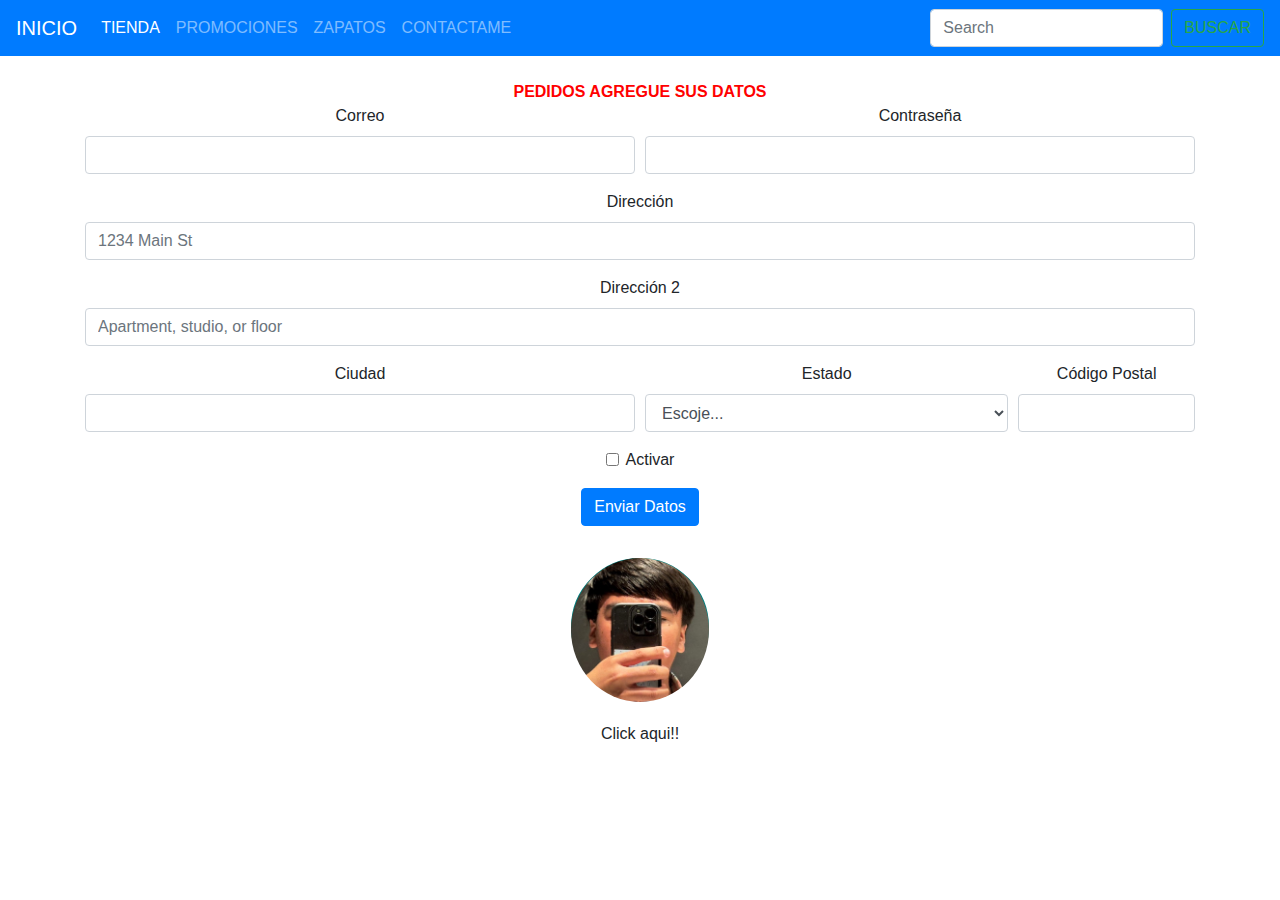
<file: contacto.html>
<!DOCTYPE html>
<html lang="es">

<head>
  <meta charset="UTF-8">
  <link rel="stylesheet" href="CSS/estilos copy.css">
  <link rel="stylesheet" href="https://stackpath.bootstrapcdn.com/bootstrap/4.4.1/css/bootstrap.min.css"
    integrity="sha384-Vkoo8x4CGsO3+Hhxv8T/Q5PaXtkKtu6ug5TOeNV6gBiFeWPGFN9MuhOf23Q9Ifjh" crossorigin="anonymous">
  <link rel="stylesheet" href="CSS/Estilos.css">
</head>

<body>
  <center>
    <nav class="navbar navbar-expand-lg navbar-dark bg-primary">
      <a class="navbar-brand" href="index.html">INICIO</a>
      <button class="navbar-toggler" type="button" data-toggle="collapse" data-target="#navbarTogglerDemo02"
        aria-controls="navbarTogglerDemo02" aria-expanded="false" aria-label="Toggle navigation">
        <span class="navbar-toggler-icon"></span>
      </button>

      <div class="collapse navbar-collapse" id="navbarTogglerDemo02">
        <ul class="navbar-nav mr-auto mt-2 mt-lg-0">
          <li class="nav-item active">
            <a class="nav-link" href="Tienda.html">TIENDA<span class="sr-only">(current)</span></a>
          </li>
          <li class="nav-item">
            <a class="nav-link" href="Promociones.html">PROMOCIONES</a>
          </li>
          <li class="nav-item">
            <a class="nav-link" href="Zapatos.html">ZAPATOS</a>
          </li>
          <li class="nav-item">
            <a class="nav-link" href="contacto.html">CONTACTAME</a>
          </li>
        </ul>
        <form class="form-inline my-2 my-lg-0">
          <input class="form-control mr-sm-2" type="search" placeholder="Search">
          <button class="btn btn-outline-success my-2 my-sm-0" type="submit">BUSCAR</button>
        </form>
      </div>
    </nav>
    <br>
    <div class="container">
      <div class="row">
        <div class="col">
          <font zise="10" color="red"><b>PEDIDOS AGREGUE SUS DATOS</b></font>
          <form>
            <div class="form-row">
              <div class="form-group col-md-6">
                <label for="inputEmail4">Correo</label>
                <input type="email" class="form-control" id="inputEmail4">
              </div>
              <div class="form-group col-md-6">
                <label for="inputPassword4">Contrase&ntilde;a</label>
                <input type="password" class="form-control" id="inputPassword4">
              </div>
            </div>
            <div class="form-group">
              <label for="inputAddress">Direcci&oacute;n</label>
              <input type="text" class="form-control" id="inputAddress" placeholder="1234 Main St">
            </div>
            <div class="form-group">
              <label for="inputAddress2">Direcci&oacute;n 2</label>
              <input type="text" class="form-control" id="inputAddress2" placeholder="Apartment, studio, or floor">
            </div>
            <div class="form-row">
              <div class="form-group col-md-6">
                <label for="inputCity">Ciudad</label>
                <input type="text" class="form-control" id="inputCity">
              </div>
              <div class="form-group col-md-4">
                <label for="inputState">Estado</label>
                <select id="inputState" class="form-control">
                  <option selected>Escoje...</option>
                  <option>baja californiq</option>
                </select>
              </div>
              <div class="form-group col-md-2">
                <label for="inputZip">C&oacute;digo Postal</label>
                <input type="text" class="form-control" id="inputZip">
              </div>
            </div>
            <div class="form-group">
              <div class="form-check">
                <input class="form-check-input" type="checkbox" id="gridCheck">
                <label class="form-check-label" for="gridCheck">
                  Activar
                </label>
              </div>
            </div>
            <button type="submit" class="btn btn-primary">Enviar Datos</button>
          </form>
        </div>
      </div>
    </div>
    <br>
    <br>
    <br>
    <br>
    <main>
      <div class="foto">
          <a href="index.html"><img src="IMAGENES/Leon.jpg" alt=""></a>
      </div>
      <div class="texto">
          <h2></h2>
          <p>Click aqui!!</p>
      </div>
  </main>
    <script src="https://code.jquery.com/jquery-3.4.1.slim.min.js"
      integrity="sha384-J6qa4849blE2+poT4WnyKhv5vZF5SrPo0iEjwBvKU7imGFAV0wwj1yYfoRSJoZ+n"
      crossorigin="anonymous"></script>
    <script src="https://cdn.jsdelivr.net/npm/popper.js@1.16.0/dist/umd/popper.min.js"
      integrity="sha384-Q6E9RHvbIyZFJoft+2mJbHaEWldlvI9IOYy5n3zV9zzTtmI3UksdQRVvoxMfooAo"
      crossorigin="anonymous"></script>
    <script src="https://stackpath.bootstrapcdn.com/bootstrap/4.4.1/js/bootstrap.min.js"
      integrity="sha384-wfSDF2E50Y2D1uUdj0O3uMBJnjuUD4Ih7YwaYd1iqfktj0Uod8GCExl3Og8ifwB6"
      crossorigin="anonymous"></script>
</body>

</html>
</file>
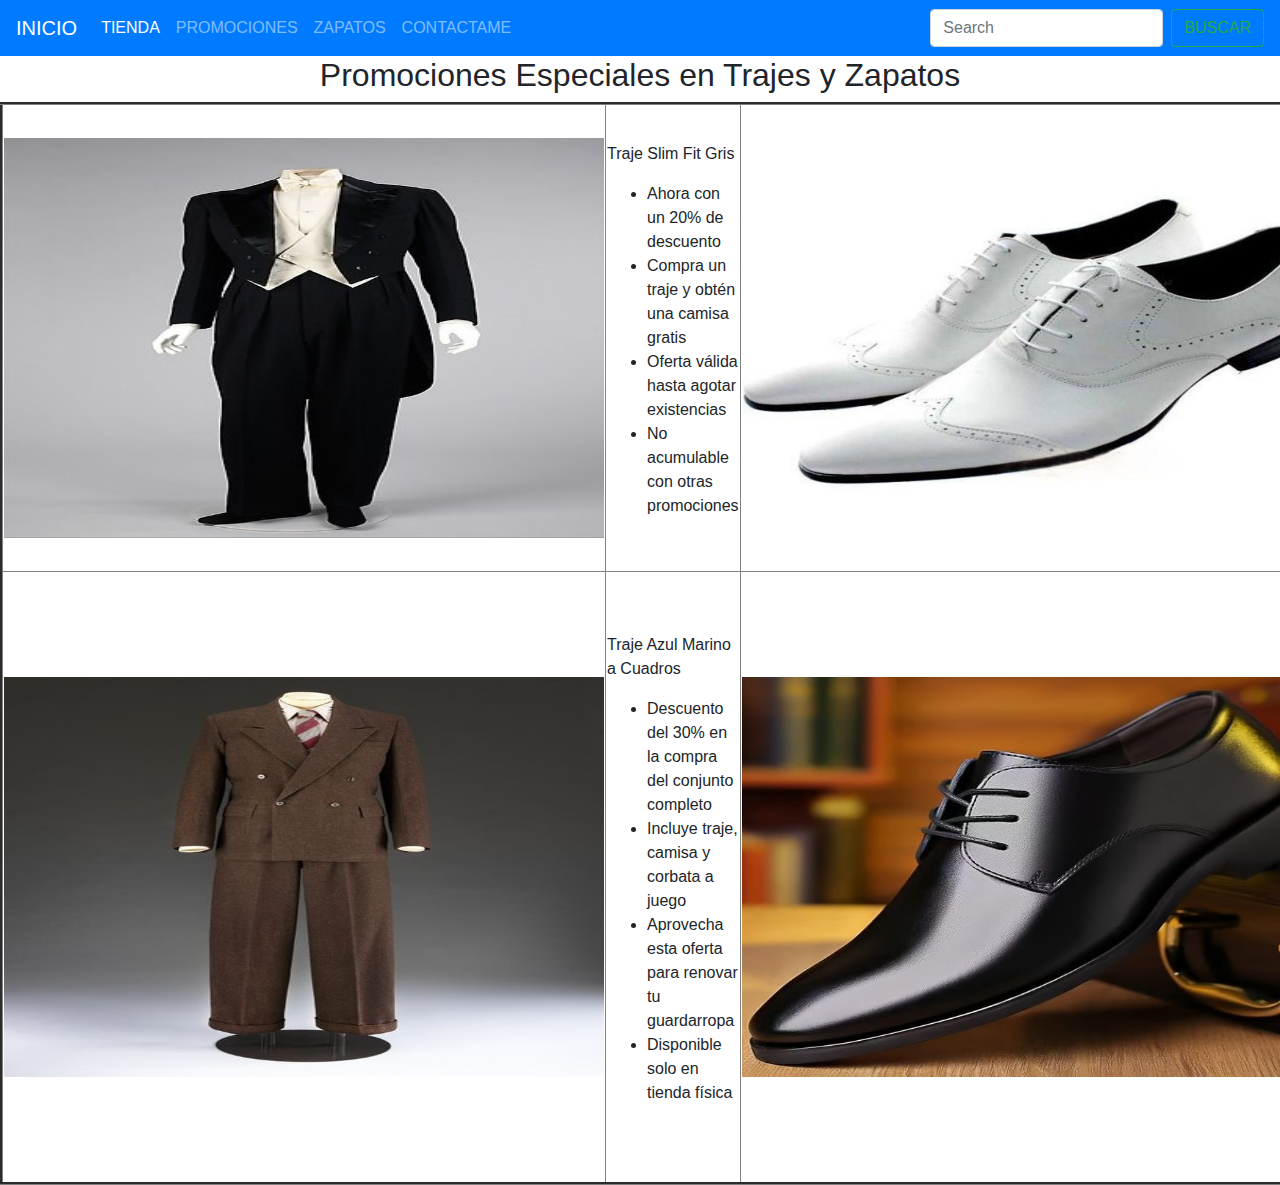
<file: Promociones.html>
<!DOCTYPE html>
<html lang="es">

<head>
  <meta charset="UTF-8">
  <link rel="stylesheet" href="https://stackpath.bootstrapcdn.com/bootstrap/4.4.1/css/bootstrap.min.css"
    integrity="sha384-Vkoo8x4CGsO3+Hhxv8T/Q5PaXtkKtu6ug5TOeNV6gBiFeWPGFN9MuhOf23Q9Ifjh" crossorigin="anonymous">
  <link rel="stylesheet" href="CSS/Estilos.css">
</head>

<body>
  <center>
    <nav class="navbar navbar-expand-lg navbar-dark bg-primary">
      <a class="navbar-brand" href="index.html">INICIO</a>
      <button class="navbar-toggler" type="button" data-toggle="collapse" data-target="#navbarTogglerDemo02"
        aria-controls="navbarTogglerDemo02" aria-expanded="false" aria-label="Toggle navigation">
        <span class="navbar-toggler-icon"></span>
      </button>

      <div class="collapse navbar-collapse" id="navbarTogglerDemo02">
        <ul class="navbar-nav mr-auto mt-2 mt-lg-0">
          <li class="nav-item active">
            <a class="nav-link" href="Tienda.html">TIENDA<span class="sr-only">(current)</span></a>
          </li>
          <li class="nav-item">
            <a class="nav-link" href="Promociones.html">PROMOCIONES</a>
          </li>
          <li class="nav-item">
            <a class="nav-link" href="Zapatos.html">ZAPATOS</a>
          </li>
          <li class="nav-item">
            <a class="nav-link" href="contacto.html">CONTACTAME</a>
          </li>
        </ul>
        <form class="form-inline my-2 my-lg-0">
          <input class="form-control mr-sm-2" type="search" placeholder="Search">
          <button class="btn btn-outline-success my-2 my-sm-0" type="submit">BUSCAR</button>
        </form>
      </div>
    </nav>
    <h2 align="center">Promociones Especiales en Trajes y Zapatos</h2>
    <table width="80%" align="center" border="3">
      <tr>
        <td><img src="IMAGENES/traje2.jpg" width="100%"></td>
        <td>
          <p>Traje Slim Fit Gris</p>
          <ul>
            <li>Ahora con un 20% de descuento</li>
            <li>Compra un traje y obtén una camisa gratis</li>
            <li>Oferta válida hasta agotar existencias</li>
            <li>No acumulable con otras promociones</li>
          </ul>
        </td>
        <td><img src="IMAGENES/zapatos2.jpg" width="100%"></td>
        <td>
          <p>Zapatos Monkstrap Marrón</p>
          <ul>
            <li>¡Precio rebajado! Ahora solo $99.99</li>
            <li>Compra dos pares y llévate el tercero gratis</li>
            <li>Promoción por tiempo limitado</li>
            <li>No aplica a modelos de temporada</li>
          </ul>
        </td>
      </tr>
      <tr>
        <td><img src="IMAGENES/traje1.jpg" width="100%"></td>
        <td>
          <p>Traje Azul Marino a Cuadros</p>
          <ul>
            <li>Descuento del 30% en la compra del conjunto completo</li>
            <li>Incluye traje, camisa y corbata a juego</li>
            <li>Aprovecha esta oferta para renovar tu guardarropa</li>
            <li>Disponible solo en tienda física</li>
          </ul>
        </td>
        <td><img src="IMAGENES/zapatos1.jpg" width="100%"></td>
        <td>
          <p>Zapatos Brogue de Cuero Café</p>
          <ul>
            <li>¡Oferta especial! Compra uno y llévate el segundo con 50% de descuento</li>
            <li>Aplicable a todos los modelos de la colección</li>
            <li>Combina diferentes estilos y colores</li>
            <li>¡No te pierdas esta oportunidad de renovar tu calzado!</li>
          </ul>
        </td>
      </tr>
    </table>

    <script src="https://code.jquery.com/jquery-3.4.1.slim.min.js"
      integrity="sha384-J6qa4849blE2+poT4WnyKhv5vZF5SrPo0iEjwBvKU7imGFAV0wwj1yYfoRSJoZ+n"
      crossorigin="anonymous"></script>
    <script src="https://cdn.jsdelivr.net/npm/popper.js@1.16.0/dist/umd/popper.min.js"
      integrity="sha384-Q6E9RHvbIyZFJoft+2mJbHaEWldlvI9IOYy5n3zV9zzTtmI3UksdQRVvoxMfooAo"
      crossorigin="anonymous"></script>
    <script src="https://stackpath.bootstrapcdn.com/bootstrap/4.4.1/js/bootstrap.min.js"
      integrity="sha384-wfSDF2E50Y2D1uUdj0O3uMBJnjuUD4Ih7YwaYd1iqfktj0Uod8GCExl3Og8ifwB6"
      crossorigin="anonymous"></script>
</body>

</html>
</file>
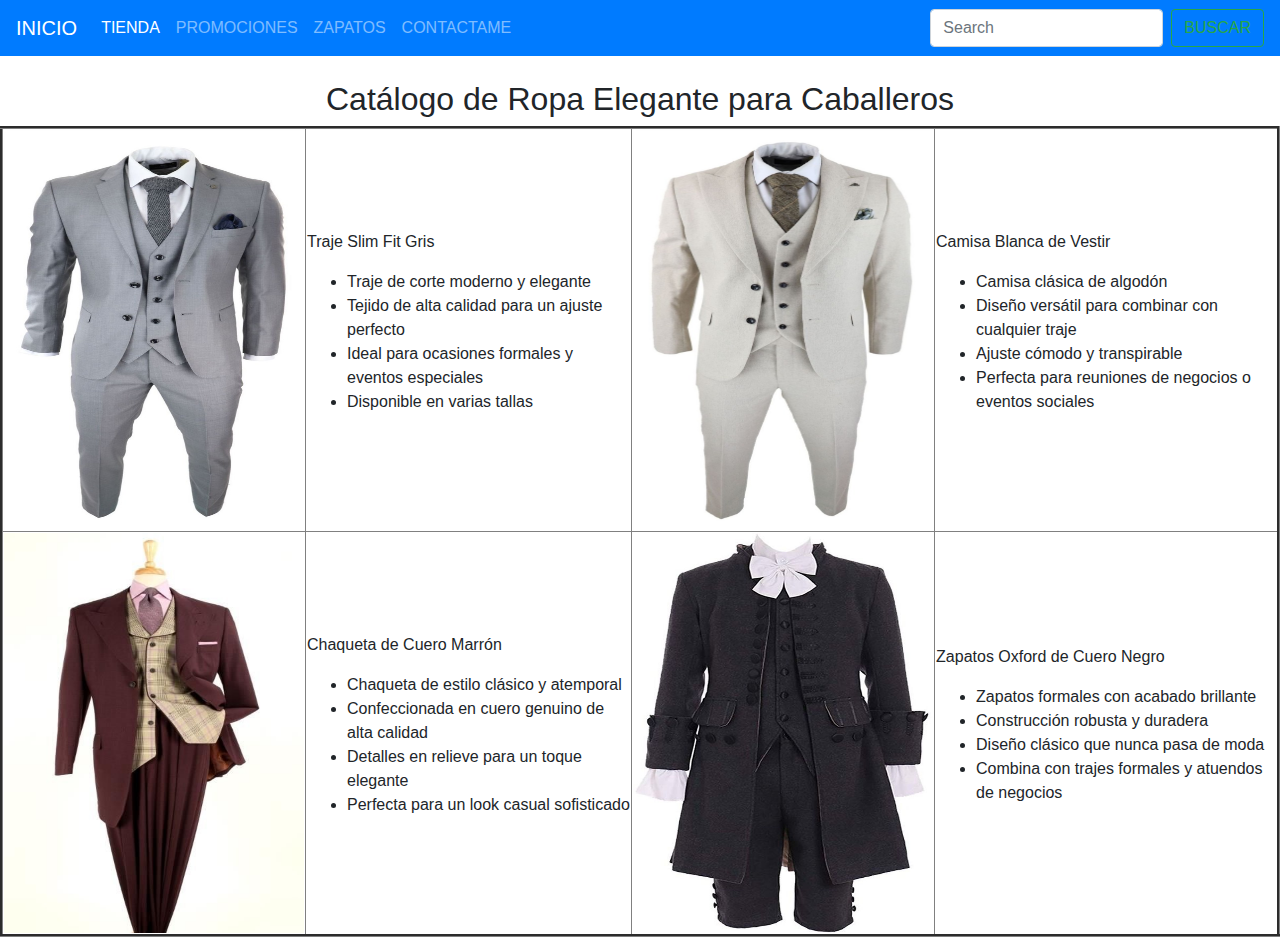
<file: Tienda.html>
<!DOCTYPE html>
<html lang="es">

<head>
  <meta charset="UTF-8">
  <link rel="stylesheet" href="https://stackpath.bootstrapcdn.com/bootstrap/4.4.1/css/bootstrap.min.css"
    integrity="sha384-Vkoo8x4CGsO3+Hhxv8T/Q5PaXtkKtu6ug5TOeNV6gBiFeWPGFN9MuhOf23Q9Ifjh" crossorigin="anonymous">
  <link rel="stylesheet" href="CSS/ropa.css ">
</head>

<body>
  <center>
    <nav class="navbar navbar-expand-lg navbar-dark bg-primary">
      <a class="navbar-brand" href="index.html">INICIO</a>
      <button class="navbar-toggler" type="button" data-toggle="collapse" data-target="#navbarTogglerDemo02"
        aria-controls="navbarTogglerDemo02" aria-expanded="false" aria-label="Toggle navigation">
        <span class="navbar-toggler-icon"></span>
      </button>

      <div class="collapse navbar-collapse" id="navbarTogglerDemo02">
        <ul class="navbar-nav mr-auto mt-2 mt-lg-0">
          <li class="nav-item active">
            <a class="nav-link" href="Tienda.html">TIENDA<span class="sr-only">(current)</span></a>
          </li>
          <li class="nav-item">
            <a class="nav-link" href="Promociones.html">PROMOCIONES</a>
          </li>
          <li class="nav-item">
            <a class="nav-link" href="Zapatos.html">ZAPATOS</a>
          </li>
          <li class="nav-item">
            <a class="nav-link" href="contacto.html">CONTACTAME</a>
          </li>
        </ul>
        <form class="form-inline my-2 my-lg-0">
          <input class="form-control mr-sm-2" type="search" placeholder="Search">
          <button class="btn btn-outline-success my-2 my-sm-0" type="submit">BUSCAR</button>
        </form>
      </div>
    </nav>
    <br>

    <h2 align="center">Catálogo de Ropa Elegante para Caballeros</h2>
    <table width="80%" align="center" border="3">
      <tr>
        <td><img src="IMAGENES/Gris.jpg" width="100%"></td>
        <td>
          <p>Traje Slim Fit Gris</p>
          <ul>
            <li>Traje de corte moderno y elegante</li>
            <li>Tejido de alta calidad para un ajuste perfecto</li>
            <li>Ideal para ocasiones formales y eventos especiales</li>
            <li>Disponible en varias tallas</li>
          </ul>
        </td>
        <td><img src="IMAGENES/blanco.jpg" width="100%"></td>
        <td>
          <p>Camisa Blanca de Vestir</p>
          <ul>
            <li>Camisa clásica de algodón</li>
            <li>Diseño versátil para combinar con cualquier traje</li>
            <li>Ajuste cómodo y transpirable</li>
            <li>Perfecta para reuniones de negocios o eventos sociales</li>
          </ul>
        </td>
      </tr>
      <tr>
        <td><img src="IMAGENES/marron.jpg" width="100%"></td>
        <td>
          <p>Chaqueta de Cuero Marrón</p>
          <ul>
            <li>Chaqueta de estilo clásico y atemporal</li>
            <li>Confeccionada en cuero genuino de alta calidad</li>
            <li>Detalles en relieve para un toque elegante</li>
            <li>Perfecta para un look casual sofisticado</li>
          </ul>
        </td>
        <td><img src="IMAGENES/negro.jpg" width="100%"></td>
        <td>
          <p>Zapatos Oxford de Cuero Negro</p>
          <ul>
            <li>Zapatos formales con acabado brillante</li>
            <li>Construcción robusta y duradera</li>
            <li>Diseño clásico que nunca pasa de moda</li>
            <li>Combina con trajes formales y atuendos de negocios</li>
          </ul>
        </td>
      </tr>
    </table>



    <script src="https://code.jquery.com/jquery-3.4.1.slim.min.js"
      integrity="sha384-J6qa4849blE2+poT4WnyKhv5vZF5SrPo0iEjwBvKU7imGFAV0wwj1yYfoRSJoZ+n"
      crossorigin="anonymous"></script>
    <script src="https://cdn.jsdelivr.net/npm/popper.js@1.16.0/dist/umd/popper.min.js"
      integrity="sha384-Q6E9RHvbIyZFJoft+2mJbHaEWldlvI9IOYy5n3zV9zzTtmI3UksdQRVvoxMfooAo"
      crossorigin="anonymous"></script>
    <script src="https://stackpath.bootstrapcdn.com/bootstrap/4.4.1/js/bootstrap.min.js"
      integrity="sha384-wfSDF2E50Y2D1uUdj0O3uMBJnjuUD4Ih7YwaYd1iqfktj0Uod8GCExl3Og8ifwB6"
      crossorigin="anonymous"></script>
</file>
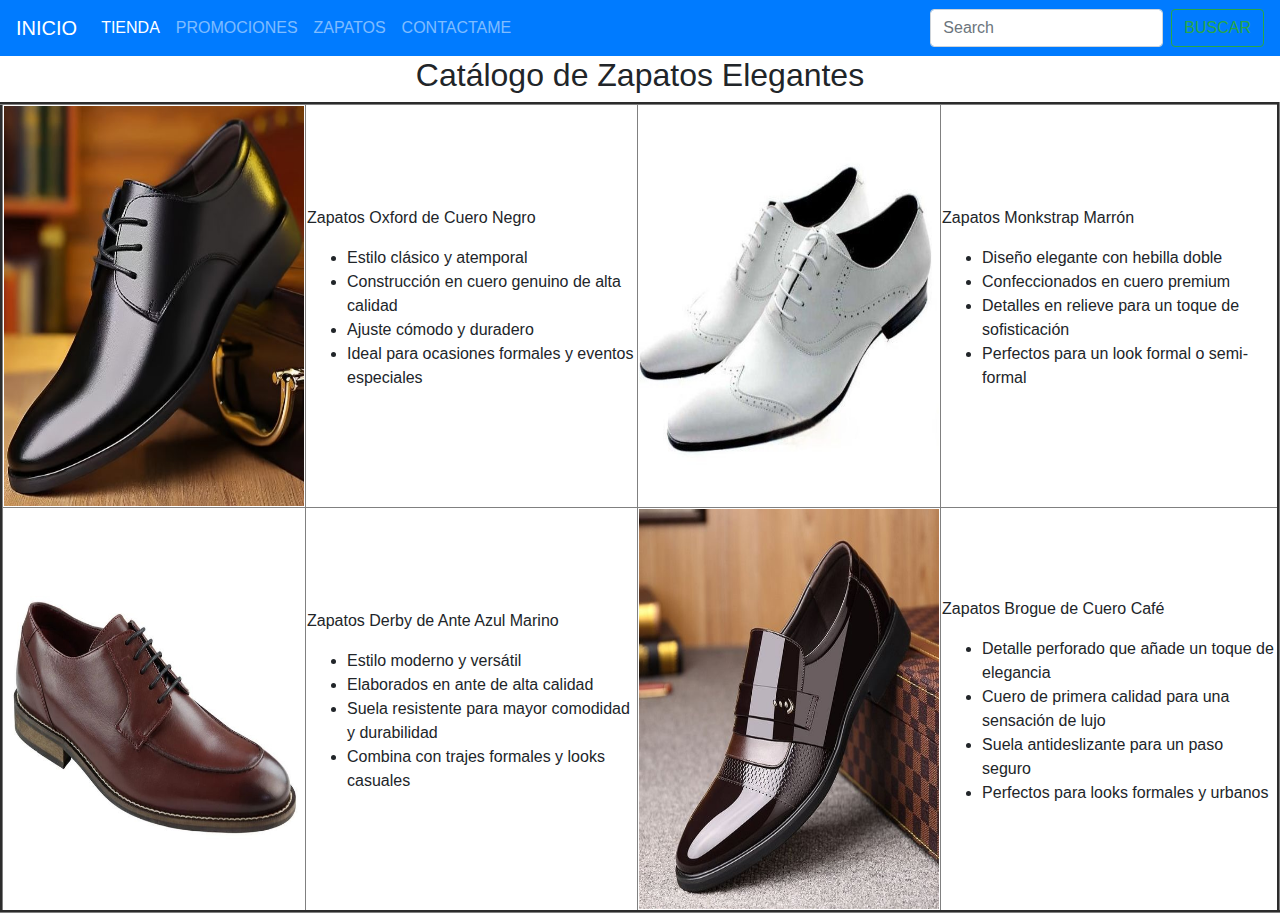
<file: Zapatos.html>
<!DOCTYPE html>
<html lang="es">

<head>
  <meta charset="UTF-8">
  <link rel="stylesheet" href="https://stackpath.bootstrapcdn.com/bootstrap/4.4.1/css/bootstrap.min.css"
    integrity="sha384-Vkoo8x4CGsO3+Hhxv8T/Q5PaXtkKtu6ug5TOeNV6gBiFeWPGFN9MuhOf23Q9Ifjh" crossorigin="anonymous">
  <link rel="stylesheet" href="CSS/ropa.css">
</head>

<body>
  <center>
    <nav class="navbar navbar-expand-lg navbar-dark bg-primary">
      <a class="navbar-brand" href="index.html">INICIO</a>
      <button class="navbar-toggler" type="button" data-toggle="collapse" data-target="#navbarTogglerDemo02"
        aria-controls="navbarTogglerDemo02" aria-expanded="false" aria-label="Toggle navigation">
        <span class="navbar-toggler-icon"></span>
      </button>

      <div class="collapse navbar-collapse" id="navbarTogglerDemo02">
        <ul class="navbar-nav mr-auto mt-2 mt-lg-0">
          <li class="nav-item active">
            <a class="nav-link" href="Tienda.html">TIENDA<span class="sr-only">(current)</span></a>
          </li>
          <li class="nav-item">
            <a class="nav-link" href="Promociones.html">PROMOCIONES</a>
          </li>
          <li class="nav-item">
            <a class="nav-link" href="Zapatos.html">ZAPATOS</a>
          </li>
          <li class="nav-item">
            <a class="nav-link" href="contacto.html">CONTACTAME</a>
          </li>
        </ul>
        <form class="form-inline my-2 my-lg-0">
          <input class="form-control mr-sm-2" type="search" placeholder="Search">
          <button class="btn btn-outline-success my-2 my-sm-0" type="submit">BUSCAR</button>
        </form>
      </div>
    </nav>
    <h2 align="center">Catálogo de Zapatos Elegantes</h2>
    <table width="80%" align="center" border="3">
      <tr>
        <td><img src="IMAGENES/zapatos1.jpg" width="100%"></td>
        <td>
          <p>Zapatos Oxford de Cuero Negro</p>
          <ul>
            <li>Estilo clásico y atemporal</li>
            <li>Construcción en cuero genuino de alta calidad</li>
            <li>Ajuste cómodo y duradero</li>
            <li>Ideal para ocasiones formales y eventos especiales</li>
          </ul>
        </td>
        <td><img src="IMAGENES/zapatos2.jpg" width="100%"></td>
        <td>
          <p>Zapatos Monkstrap Marrón</p>
          <ul>
            <li>Diseño elegante con hebilla doble</li>
            <li>Confeccionados en cuero premium</li>
            <li>Detalles en relieve para un toque de sofisticación</li>
            <li>Perfectos para un look formal o semi-formal</li>
          </ul>
        </td>
      </tr>
      <tr>
        <td><img src="IMAGENES/zapatos3.jpg" width="100%"></td>
        <td>
          <p>Zapatos Derby de Ante Azul Marino</p>
          <ul>
            <li>Estilo moderno y versátil</li>
            <li>Elaborados en ante de alta calidad</li>
            <li>Suela resistente para mayor comodidad y durabilidad</li>
            <li>Combina con trajes formales y looks casuales</li>
          </ul>
        </td>
        <td><img src="IMAGENES/zapatos4.jpg" width="100%"></td>
        <td>
          <p>Zapatos Brogue de Cuero Café</p>
          <ul>
            <li>Detalle perforado que añade un toque de elegancia</li>
            <li>Cuero de primera calidad para una sensación de lujo</li>
            <li>Suela antideslizante para un paso seguro</li>
            <li>Perfectos para looks formales y urbanos</li>
          </ul>
        </td>
      </tr>
    </table>


  </center>
  <script src="https://code.jquery.com/jquery-3.4.1.slim.min.js"
    integrity="sha384-J6qa4849blE2+poT4WnyKhv5vZF5SrPo0iEjwBvKU7imGFAV0wwj1yYfoRSJoZ+n"
    crossorigin="anonymous"></script>
  <script src="https://cdn.jsdelivr.net/npm/popper.js@1.16.0/dist/umd/popper.min.js"
    integrity="sha384-Q6E9RHvbIyZFJoft+2mJbHaEWldlvI9IOYy5n3zV9zzTtmI3UksdQRVvoxMfooAo"
    crossorigin="anonymous"></script>
  <script src="https://stackpath.bootstrapcdn.com/bootstrap/4.4.1/js/bootstrap.min.js"
    integrity="sha384-wfSDF2E50Y2D1uUdj0O3uMBJnjuUD4Ih7YwaYd1iqfktj0Uod8GCExl3Og8ifwB6"
    crossorigin="anonymous"></script>
</body>

</html>
</file>
<file: CSS/estilos copy.css>
*{
    padding: 0;
    margin: 0;
}

body{
    font-family: "Calibri light";
}

.contenedor{
    background: tomato;
    border-style: solid;
    width: 80%;
    margin: auto;
}

header{
    height: 400px;
    background-image: url("../IMG/bosque.jpg");
    background-position: center;
    background-size: cover;
}

main{
    background-color: white;
    padding: 20px 30px;
}

main .foto{
    width: 150px;
    height: 150px;
    background-color: teal;
    border-radius: 50%;
    margin: -90px 0 20px 0;
    border: 6px solid #ffffff;
}

main .foto img{
    width: 100%;
    border-radius: 50%;
}

footer{
    background-color: teal;
    text-align: center;
    padding: 25px;
    color: #ffffff;
}
</file>
<file: CSS/Estilos.css>
table {
  width: 100%;
}

table img {
  width: 600px;
  /* Cambia este valor según el tamaño deseado */
  height: 400px;
  /* Cambia este valor según el tamaño deseado */
}
</file>
<file: CSS/ropa.css>
table {
    width: 100%;
  }
  
  table img {
    width: 300px;
    /* Cambia este valor según el tamaño deseado */
    height: 400px;
    /* Cambia este valor según el tamaño deseado */
  }
</file>
